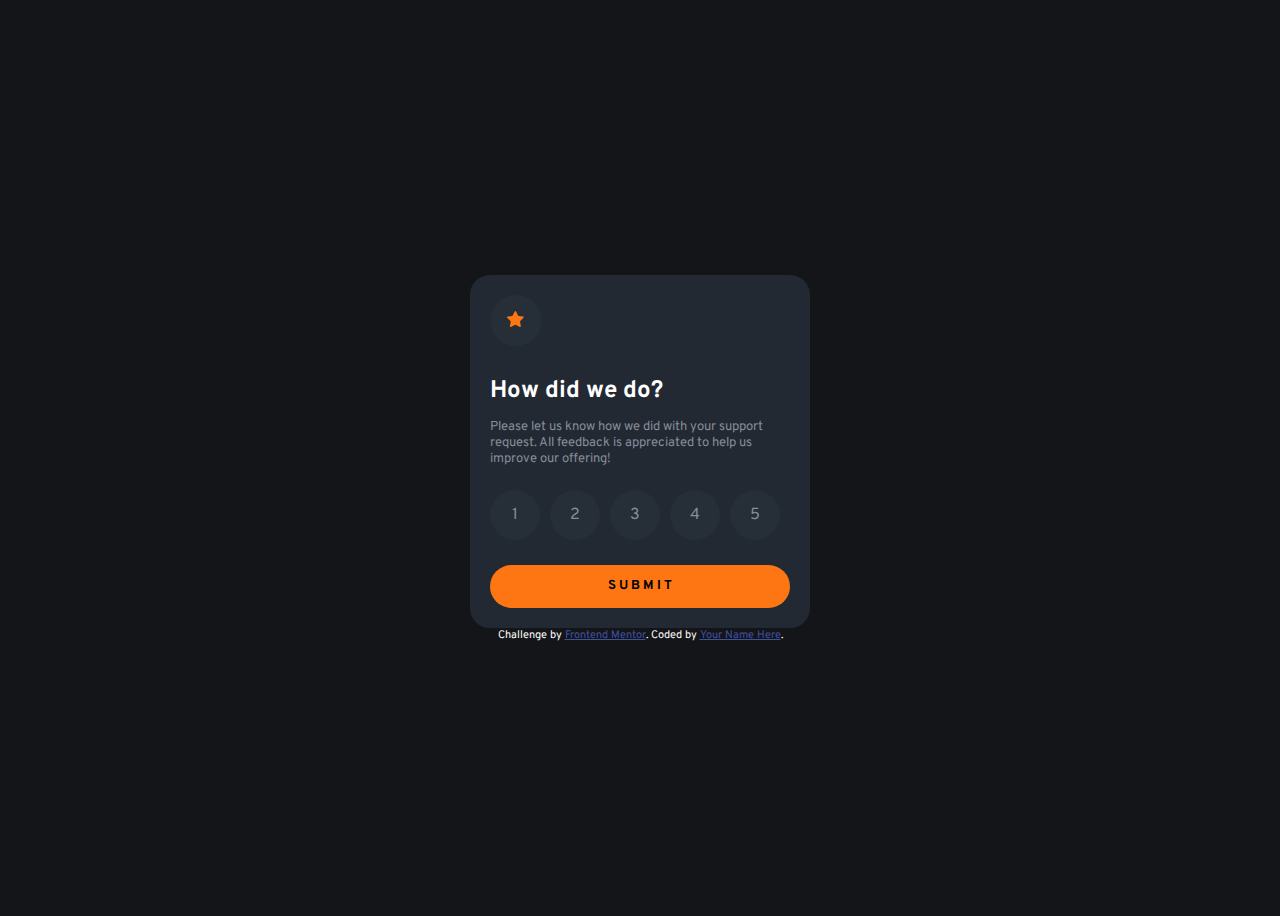
<file: index.html>
<!DOCTYPE html>
<html lang="en">
<head>
  <meta charset="UTF-8">
  <meta name="viewport" content="width=device-width, initial-scale=1.0"> <!-- displays site properly based on user's device -->

  <link rel="icon" type="image/png" sizes="32x32" href=" favicon-32x32.png">
  <link rel="stylesheet" href="style.css">
  <link rel="preconnect" href="https://fonts.googleapis.com">
<link rel="preconnect" href="https://fonts.gstatic.com" crossorigin>
<link href="https://fonts.googleapis.com/css2?family=Fraunces:ital,opsz,wght@0,9..144,100..900;1,9..144,100..900&family=Hanken+Grotesk:ital,wght@0,100..900;1,100..900&family=Josefin+Sans:ital,wght@0,100..700;1,100..700&family=Montserrat:ital,wght@0,100..900;1,100..900&family=Outfit:wght@100..900&family=Overpass:ital,wght@0,100..900;1,100..900&display=swap" rel="stylesheet">
  
  <title>Frontend Mentor | Interactive rating component</title>

  <style>
    .attribution { font-size: 11px; text-align: center; color: white;}
    .attribution a { color: hsl(228, 45%, 44%); }
  </style>
</head>
<body class="index">
<div class="container">
  <div class="divstar"><img src="icon-star.svg" alt="star" class="star"></div>
  <h1 class="head">How did we do?</h1>

  <p class="info">Please let us know how we did with your support request. All feedback is appreciated 
  to help us improve our offering!</p>

  <span>1</span> <span>2</span> <span>3</span> <span>4</span> <span>5</span>

  <a href="rate.html" class="btn"><strong>S U B M I T</strong></a>
</div>

  <div class="attribution">
    Challenge by <a href="https://www.frontendmentor.io?ref=challenge" target="_blank">Frontend Mentor</a>. 
    Coded by <a href="#">Your Name Here</a>.
  </div>
</body>
</html>
</file>
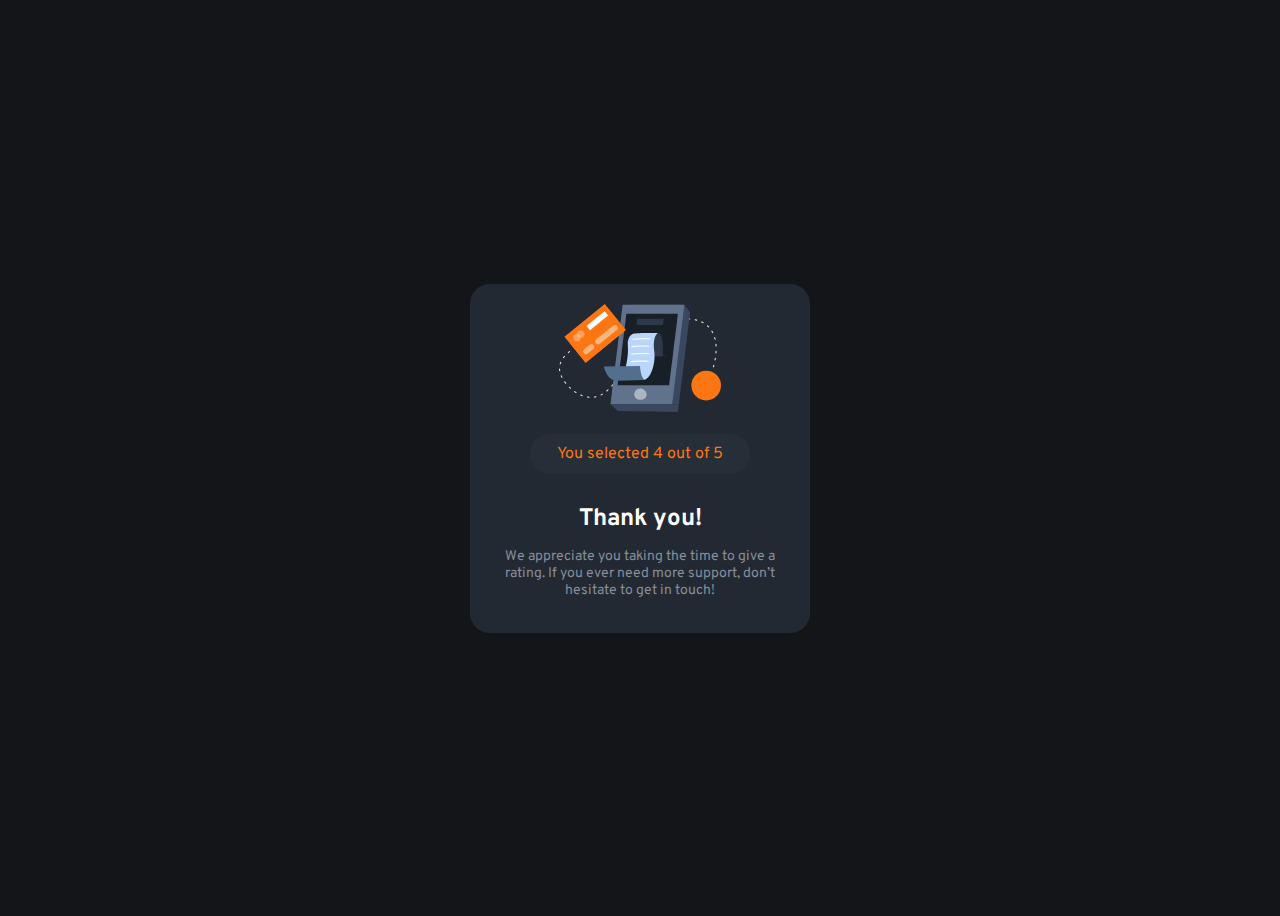
<file: rate.html>
<!DOCTYPE html>
<html lang="en">
<head>
    <meta charset="UTF-8">
    <meta name="viewport" content="width=device-width, initial-scale=1.0">
    <link rel="icon" type="image/png" sizes="32x32" href=" favicon-32x32.png">
    <link rel="stylesheet" href="style.css">
    <link rel="preconnect" href="https://fonts.googleapis.com">
  <link rel="preconnect" href="https://fonts.gstatic.com" crossorigin>
  <link href="https://fonts.googleapis.com/css2?family=Fraunces:ital,opsz,wght@0,9..144,100..900;1,9..144,100..900&family=Hanken+Grotesk:ital,wght@0,100..900;1,100..900&family=Josefin+Sans:ital,wght@0,100..700;1,100..700&family=Montserrat:ital,wght@0,100..900;1,100..900&family=Outfit:wght@100..900&family=Overpass:ital,wght@0,100..900;1,100..900&display=swap" rel="stylesheet">
    
    <title>thank you</title>
  
    <style>
      .attribution { font-size: 11px; text-align: center; color: white;}
      .attribution a { color: hsl(228, 45%, 44%); }
    </style>
</head>
<body class="rate">
    <div class="container">
    <img src="illustration-thank-you.svg" alt="thanks">
    <p class="orange">You selected 4 out of 5</p>

    <h1>Thank you!</h1>
  
    <p class="info">We appreciate you taking the time to give a rating. If you ever need more support, 
    don’t hesitate to get in touch!</p>
</div>
</body>
</html>
</file>
<file: style.css>
body {
    background-color: #141518;
    display: grid;
    place-content: center;
    min-height: 100vh;
}

.index .container {
    display: grid;
    background-color: #232933;
    width: 300px;
    height: auto;
    grid-template-columns: 60px 60px 60px 60px 60px;
    padding: 20px;
    border-radius: 20px;
}

.index .star, .btn, .head, .info {
    display: grid;
    grid-column: 1/6;
}

.index .head {
    color:white;
    font-size: 24px;
}

.index p, span {
    color: #848d99;
}

.index .btn {
    border: none;
    border-radius: 25px;
    background-color: #fd7613;
    height: 30px;
    padding-top: 13px;
    width: 300px;
    text-align: center;
    font-size: 13px;
    margin-top: 10px;
    color: black;
    text-decoration: none;
}

.index span {
    text-align: center;
    background-color: #262e38;
    margin: 10px 0px 15px 0px;
    height: 35px;
    border-radius: 50%;
    width: 30px;
    padding-top: 15px;
    padding-right: 10px;
    padding-left: 10px;
}

.index .divstar {
    background-color: #262e38;
    margin: 0px 0px 10px 0px;
    height: 35px;
    border-radius: 50%;
    width: 25px;
    padding-top: 16px;
    padding-right: 10px;
    padding-left: 17px;
}

.index .info, h1, span, .attribution, .btn {
    font-family: "Overpass", sans-serif;
}

.index .head {
    margin: 20px 0px 0px 0px;
}

.index .info {
    font-size: 13px;
}

.index span:hover {
    background-color: #fd7613;
    color: white;
}

.index .btn:hover {
    background-color: white;
}

.rate .container {
    background-color: #232933;
    width: 300px;
    height: auto;
    padding: 20px;
    border-radius: 20px;
}

.rate {
    text-align: center;
}

.rate .orange {
    background-color: #262e38;
    color: #fd7613;
    padding: 10px;
    width: 200px;
    height: auto;
    border-radius: 20px;
    margin-left: 40px;
    margin-bottom: 30px;
}

.rate h1 {
    margin: 0px;
    padding: 0px;
    color: white;
    font-size: 24px;
}

.rate .info {
    color: #848d99;
    font-size: 14px;
}

.rate {
    font-family: "Overpass", sans-serif;
}
</file>
